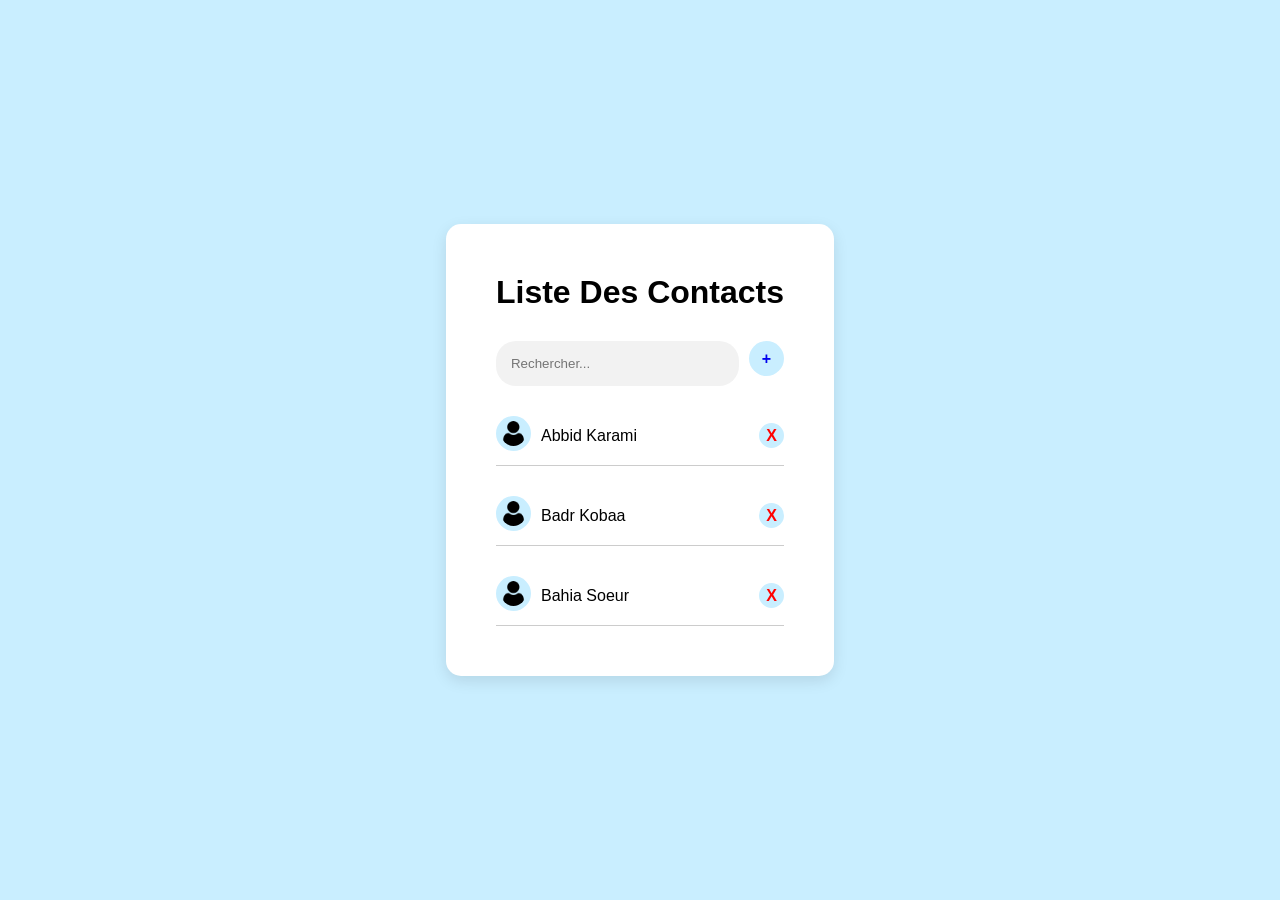
<file: Exercice11/index.html>
<!DOCTYPE html>
<html lang="fr">

<head>
    <meta charset="UTF-8">
    <meta name="viewport" content="width=device-width, initial-scale=1.0">
    <title>Contacts</title>
    <link rel="stylesheet" href="style1.css">
</head>

<body>

    <div class="container">
        <div class="card">
            <h1>Liste Des Contacts</h1>

            <div class="form">
                <input type="text" placeholder="Rechercher..." id="search" onkeyup="afficher()">
                <a class="add" href="ajouter.html">+</a>
            </div>

            <div class="items" id="infos"></div>
        </div>
    </div>
    <script src="index.js"></script>
</body>

</html>
</file>
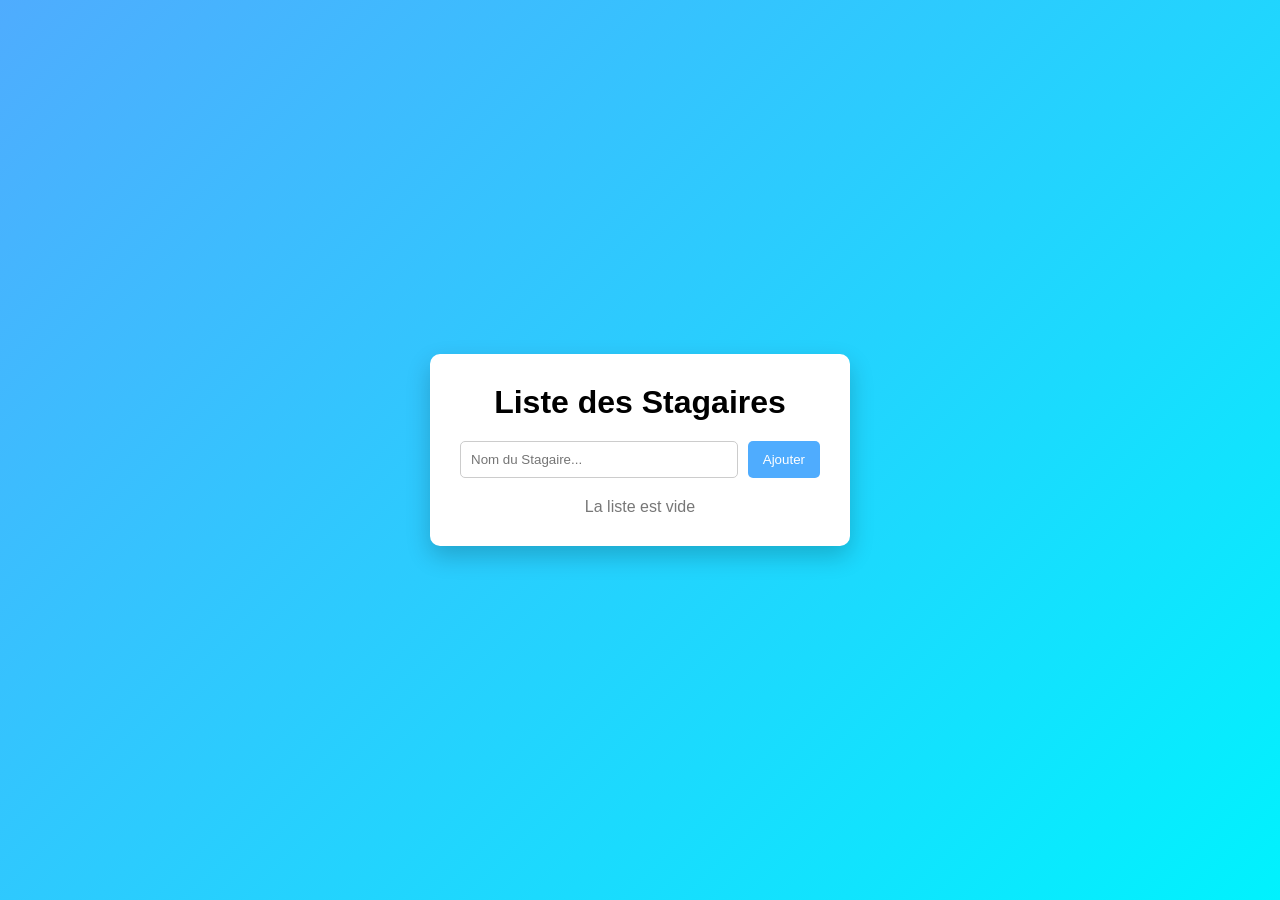
<file: EXERCICE4/index.html>
<!DOCTYPE html>
<html lang="en">

<head>
    <meta charset="UTF-8">
    <meta name="viewport" content="width=device-width, initial-scale=1.0">
    <title>Document</title>
    <link rel="stylesheet" href="style.css">
</head>

<body>
    <div class="container">
        <h1>Liste des Stagaires</h1>

        <div class="form">
            <input type="text" id="ajouterName" placeholder="Nom du Stagaire...">
            <button onclick="Ajouter()">Ajouter</button>
        </div>

        <table id="table" style="display:none">
            <thead>
                <tr>
                    <th>N</th>
                    <th>Nom stagaire</th>
                </tr>
            </thead>

            <tbody id="tableBody"></tbody>
        </table>

        <p id="empty">La liste est vide</p>
    </div>


    <script src="index.js"></script>
</body>

</html>
</file>
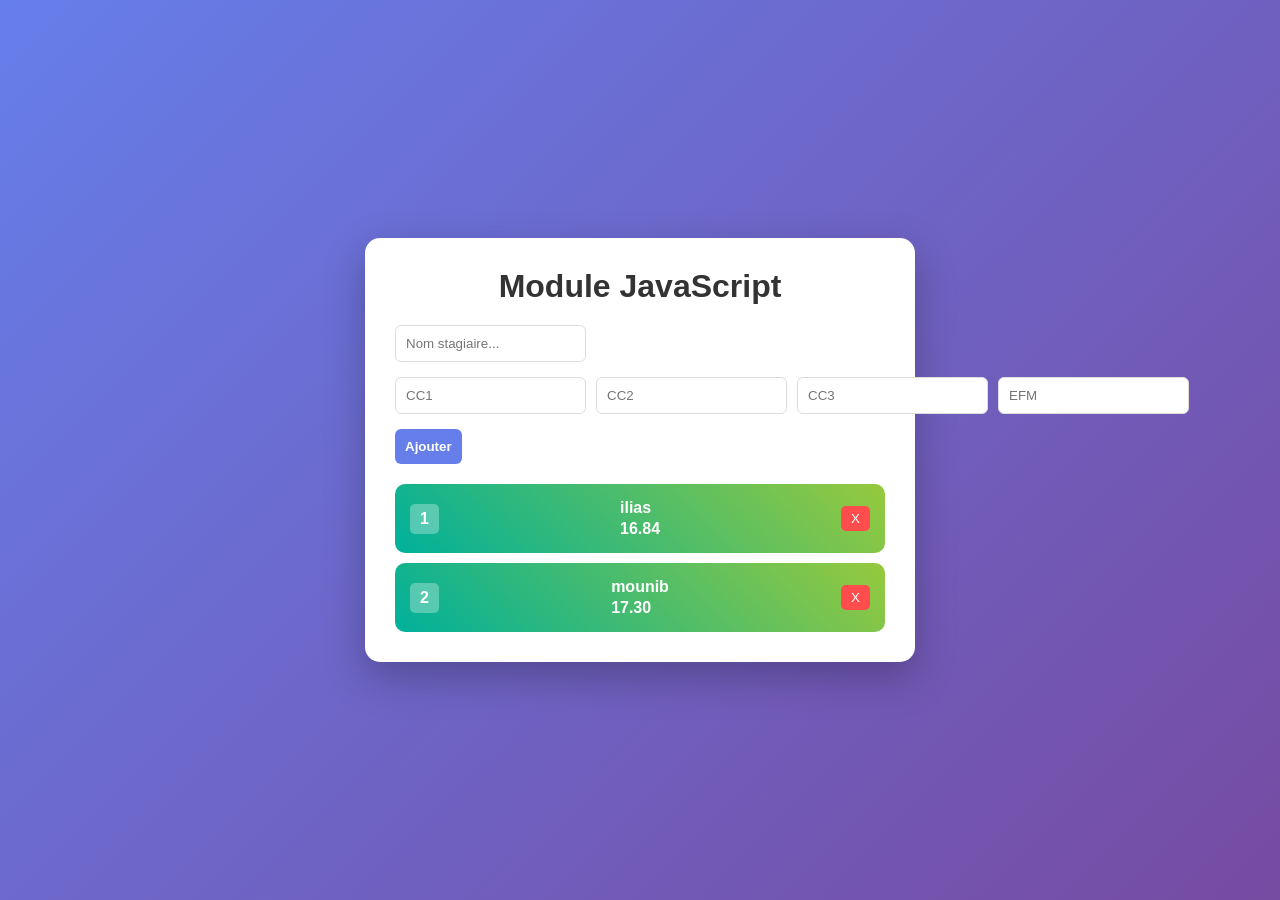
<file: exercice5/index.html>
<!DOCTYPE html>
<html lang="en">

<head>
    <meta charset="UTF-8">
    <meta name="viewport" content="width=device-width, initial-scale=1.0">
    <title>Gestion des Stagiaires</title>
    <link rel="stylesheet" href="INDEX.css">
</head>

<body>

<div class="container">

    <h1>Module JavaScript</h1>

    <div class="form">

        <div>
            <input id="namestg" type="text" placeholder="Nom stagiaire...">
        </div>

        <div class="examens">
            <input type="number" placeholder="CC1" id="cc1">
            <input type="number" placeholder="CC2" id="cc2">
            <input type="number" placeholder="CC3" id="cc3">
            <input type="number" placeholder="EFM" id="efm">
        </div>

        <div>
            <button onclick="ajouter()">Ajouter</button>
        </div>

    </div>

    <div id="cards"></div>

</div>

<script src="index.js"></script>

</body>
</html>
</file>
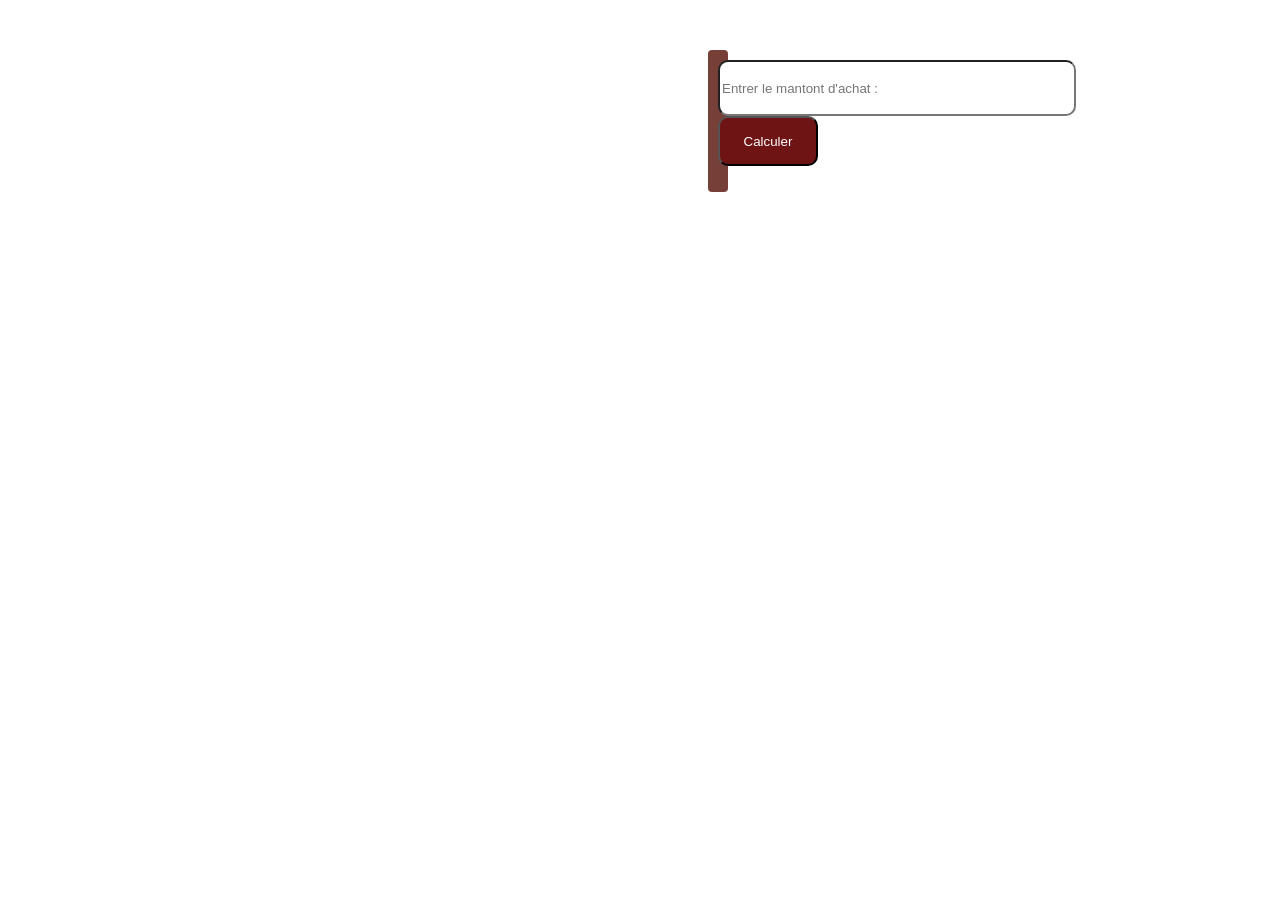
<file: EXRCICE1/index.html>
<!DOCTYPE html>
<html lang="en">

<head>
    <meta charset="UTF-8">
    <meta name="viewport" content="width=device-width, initial-scale=1.0">
    <title>Document</title>
    <link rel="stylesheet" href="index.css">
</head>

<body>

    <div class="container">
        <input type="text" name="calcule" id="nbr" placeholder="Entrer le mantont d'achat :">
       
        <button onclick="Calculer()">Calculer</button>

        <p id="resultat"></p>
    </div>



    <script src="index.js"></script>
</body>

</html>
</file>
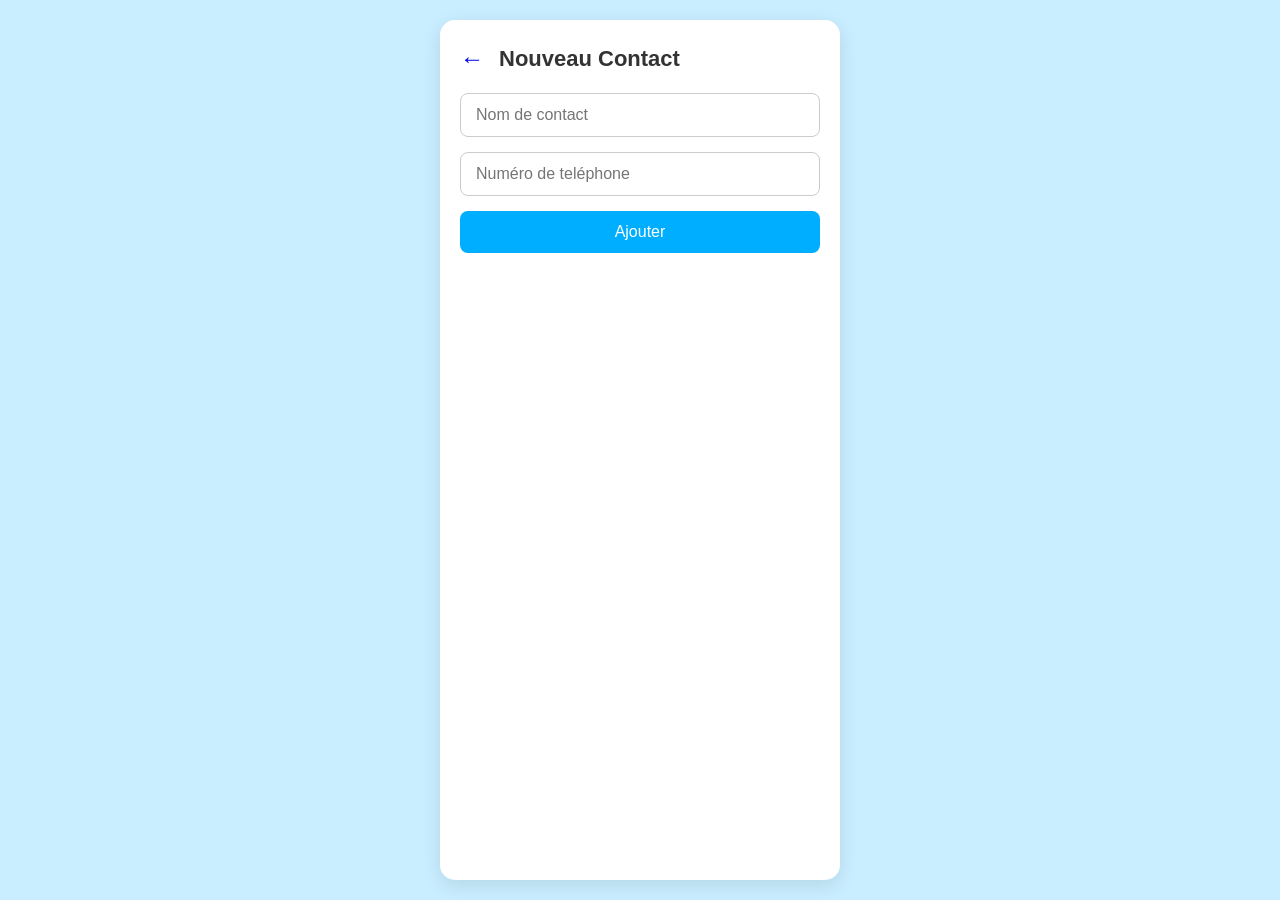
<file: Exercice11/ajouter.html>
<!DOCTYPE html>
<html lang="en">

<head>
    <meta charset="UTF-8">
    <meta name="viewport" content="width=device-width, initial-scale=1.0">
    <title>Document</title>
    <link rel="stylesheet" href="style3.css">
</head>

<body>
    <div class="container">

        <div class="header">
            <a class="back" href="index.html">←</a>
            <h1>Nouveau Contact</h1>
        </div>

        <input type="text" placeholder="Nom de contact" id="nom">
        <input type="text" placeholder="Numéro de teléphone" id="phone">
        <a href="index.html">
            <button onclick="ajouter()">Ajouter</button>
        </a>
    </div>

    <script src="index.js"></script>
</body>

</html>
</file>
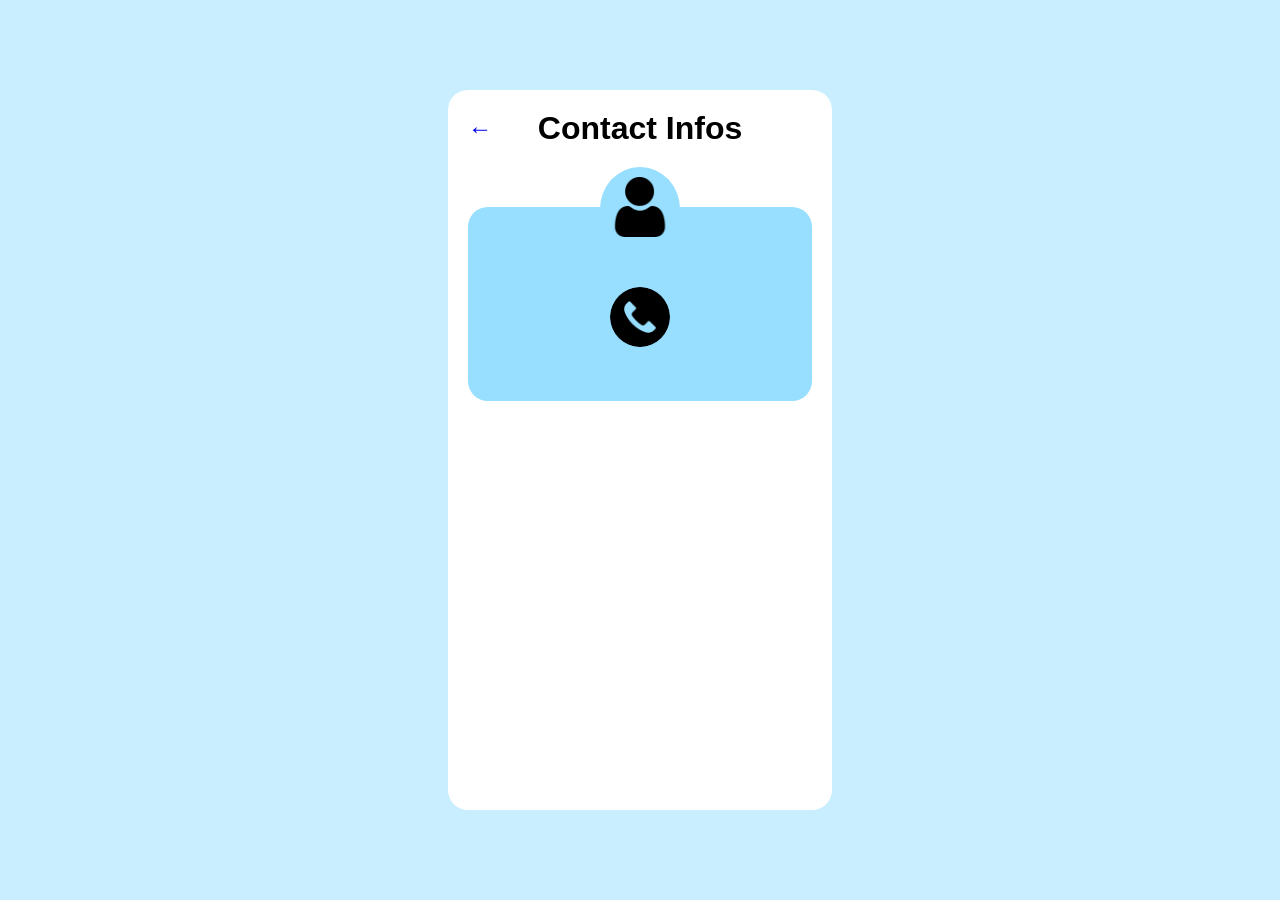
<file: Exercice11/contact.html>
<!DOCTYPE html>
<html lang="fr">
<head>
    <meta charset="UTF-8">
    <meta name="viewport" content="width=device-width, initial-scale=1.0">
    <title>Contact Infos</title>
    <link rel="stylesheet" href="style2.css">
</head>
<body>

<div class="container">

    <div class="header">
        <a class="back" href="index.html">←</a>
        <h1>Contact Infos</h1>
    </div>

    <div class="card">

        <div class="avatar">
            <img src="images/utilisateur.png">
        </div>

        <div class="info">
            <p class="name" id="nom_contact"></p>
            <p class="phone" id="num_contact"></p>
        </div>

        <div class="call">
            <img src="images/appel-telephonique.png">
        </div>

    </div>

</div>
<script src="index.js"></script>
</body>
</html>
</file>
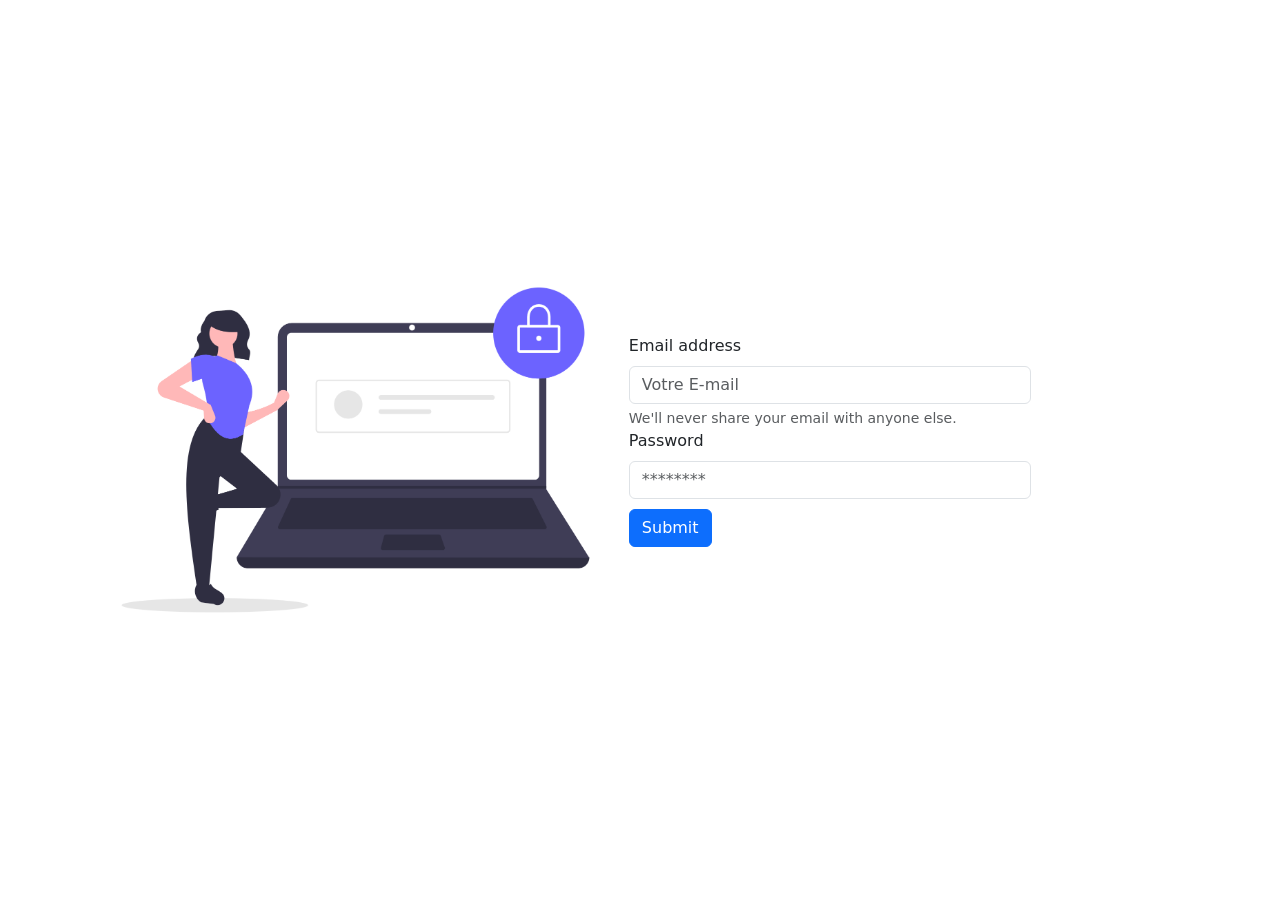
<file: EXERCICE2/index1.html>
<!DOCTYPE html>
<html lang="en">

<head>
    <meta charset="UTF-8">
    <meta name="viewport" content="width=device-width, initial-scale=1.0">
    <title>Document</title>
    <link rel="stylesheet" href="index1.css">
    <link href="https://cdn.jsdelivr.net/npm/bootstrap@5.0.2/dist/css/bootstrap.min.css" rel="stylesheet" integrity="sha384-EVSTQN3/azprG1Anm3QDgpJLIm9Nao0Yz1ztcQTwFspd3yD65VohhpuuCOmLASjC" crossorigin="anonymous">

</head>

<body>
    <div class="container d-flex align-items-center">
        <div class="left">
            <img src="img_login.png">
        </div>
        <div class="right">
            <label for="InputEmail1" class="form-label">Email address</label>
            <input type="email" class="form-control" id="InputEmail1" aria-describedby="emailHelp" placeholder="Votre E-mail">
            <div id="emailHelp" class="form-text">We'll never share your email with anyone else.</div>
          
                <label for="InputPassword1" class="form-label">Password</label>
                <input type="password" class="form-control" id="InputPassword1" placeholder="********">
            
            <button onclick="connexion()" type="submit" class="btn btn-primary">Submit</button>
            <div class="alert alert-success" role="alert" id="success">
                A simple success alert—check it out!
            </div>
            <div class="alert alert-danger" role="alert" id="error">
                A simple danger alert—check it out!
            </div>
        </div>
    </div>
    <script src="index1.js"></script>
</body>

</html>
</file>
<file: Exercice11/style1.css>
* {
    margin: 0;
    padding: 0;
    box-sizing: border-box;
}

body {
    font-family: Verdana, Geneva, Tahoma, sans-serif;
    background-color: #C9EEFF;

    display: flex;
    justify-content: center;
    align-items: center;
    height: 100vh;
}

.card {
    background-color: white;
    padding: 50px;
    border-radius: 15px;
    width: 100%;
    box-shadow: 0 5px 15px rgba(0,0,0,0.1);
}

h1 {
    text-align: center;
    margin-bottom: 30px;
}

.form {
    display: flex;
    gap: 10px;
    margin-bottom: 30px;
}

input {
    flex: 1;
    padding: 15px;
    border: none;
    border-radius: 20px;
    background-color: #f2f2f2;
}

.add {
    background-color: #C9EEFF;
    width: 35px;
    height: 35px;
    border-radius: 50%;
    display: flex;
    justify-content: center;
    align-items: center;
    cursor: pointer;
    font-weight: bold;
    text-decoration: none;
}

.items {
    display: flex;
    flex-direction: column;
    gap: 30px;
}

.contact {
    display: flex;
    justify-content: space-between;
    align-items: center;
    padding-bottom: 10px;
    border-bottom: 1px solid #ccc;
}

.left {
    display: flex;
    align-items: center;
    gap: 10px;
}

img {
    width: 35px;
    height: 35px;
    border-radius: 50%;
}

.supp {
    background-color: #C9EEFF;
    color: red;
    width: 25px;
    height: 25px;
    border-radius: 50%;
    display: flex;
    justify-content: center;
    align-items: center;
    cursor: pointer;
    font-weight: bold;
}

.left img{
    background-color: #C9EEFF;
    padding: 5px;
    cursor: pointer;
}
</file>
<file: EXERCICE4/style.css>
*{
    margin:0;
    padding:0;
    box-sizing:border-box;
    font-family: Arial, Helvetica, sans-serif;
}

body{
    background: linear-gradient(135deg,#4facfe,#00f2fe);
    min-height:100vh;
    display:flex;
    justify-content:center;
    align-items:center;
}

.container{
    background:white;
    padding:30px;
    width:420px;
    border-radius:10px;
    box-shadow:0 10px 25px rgba(0,0,0,0.2);
}

h1{
    text-align:center;
    margin-bottom:20px;
}

.form{
    display:flex;
    gap:10px;
    margin-bottom:20px;
}

.form input{
    flex:1;
    padding:10px;
    border:1px solid #ccc;
    border-radius:5px;
    outline:none;
}

.form input:focus{
    border-color:#4facfe;
}

.form button{
    background:#4facfe;
    color:white;
    border:none;
    padding:10px 15px;
    border-radius:5px;
    cursor:pointer;
    transition:0.3s;
}

.form button:hover{
    background:#2f8df5;
}

table{
    width:100%;
    border-collapse:collapse;
}

thead{
    background:#4facfe;
    color:white;
}

th,td{
    padding:10px;
    text-align:left;
}

tbody tr{
    border-bottom:1px solid #eee;
}

tbody tr:hover{
    background:#f5f7ff;
}

.space{
    display:flex;
    justify-content:space-between;
    align-items:center;
}

button{
    background:#ff4d4d;
    color:white;
    border:none;
    padding:5px 10px;
    border-radius:4px;
    cursor:pointer;
}

button:hover{
    background:#e63939;
}

#empty{
    text-align:center;
    color:#777;
    margin-top:10px;
}
</file>
<file: exercice5/INDEX.css>
*{
margin:0;
padding:0;
box-sizing:border-box;
font-family:Arial, Helvetica, sans-serif;
}

body{
background:linear-gradient(135deg,#667eea,#764ba2);
min-height:100vh;
display:flex;
justify-content:center;
align-items:center;
}

.container{
background:white;
padding:30px;
width:550px;
border-radius:15px;
box-shadow:0 15px 40px rgba(0,0,0,0.25);
}

h1{
text-align:center;
margin-bottom:20px;
color:#333;
}

.form{
display:flex;
flex-direction:column;
gap:15px;
margin-bottom:20px;
}

.form input{
padding:10px;
border:1px solid #ddd;
border-radius:6px;
outline:none;
}

.form input:focus{
border-color:#667eea;
}

.examens{
display:flex;
gap:10px;
width: auto;
}

.form button{
background:#667eea;
color:white;
border:none;
padding:10px;
border-radius:6px;
cursor:pointer;
font-weight:bold;
transition:0.3s;
}

.form button:hover{
background:#4b5ed7;
}

#cards{
display:flex;
flex-direction:column;
gap:10px;
}

.card{
display:flex;
align-items:center;
justify-content:space-between;
padding:15px;
border-radius:10px;
color:white;
font-weight:bold;
transition:0.3s;
}

.card:hover{
transform:scale(1.03);
}

.num{
background:rgba(255,255,255,0.3);
padding:6px 10px;
border-radius:5px;
}

.stagaire{
display:flex;
flex-direction:column;
gap:3px;
}

.card button{
background:#ff4d4d;
border:none;
padding:5px 10px;
border-radius:5px;
color:white;
cursor:pointer;
}

.card button:hover{
background:#d93636;
}

.vert{
background:linear-gradient(45deg,#00b09b,#96c93d);
}

.red{
background:linear-gradient(45deg,#ff416c,#ff4b2b);
}
</file>
<file: EXRCICE1/index.css>
div input{
    border-radius: 10px;
    width: 350px;
    height: 50px;
}
button{
    background-color: #6e1414;
    border-radius: 10px;
    color: white;
    height: 50px;
    width: 100px;
}


.container{
    display: block;
    background-color: #764038;
    border-radius: 4px;
    padding: 10px;
    margin: 50px 700px;  
    align-content: center;
    align-items: center;
}
div input{
    border-radius: 10px;
    width: 350px;
    height: 50px;
}
button{
    background-color: #6e1414;
    border-radius: 10px;
    color: white;
    height: 50px;
    width: 100px;
}
</file>
<file: Exercice11/style3.css>
* {
    margin: 0;
    padding: 0;
    box-sizing: border-box;
    font-family: 'Segoe UI', Tahoma, Geneva, Verdana, sans-serif;
}

body {
    background-color: #C9EEFF;
    display: flex;
    justify-content: center;
    height: 100vh;
    padding: 20px;
}

.container {
    background-color: #ffffff;
    width: 100%;
    max-width: 400px;
    border-radius: 15px;
    box-shadow: 0 5px 20px rgba(0,0,0,0.1);
    padding: 25px 20px;
}

.header {
    display: flex;
    align-items: center;
    margin-bottom: 20px;
}

.header .back {
    font-size: 24px;
    text-decoration: none;
    margin-right: 15px;
    cursor: pointer;
    transition: color 0.2s;
}

.header h1 {
    font-size: 22px;
    color: #333;
}

input[type="text"] {
    width: 100%;
    padding: 12px 15px;
    margin-bottom: 15px;
    border-radius: 8px;
    border: 1px solid #ccc;
    font-size: 16px;
}

button {
    width: 100%;
    padding: 12px;
    background-color: #00aeff;
    color: white;
    font-size: 16px;
    border: none;
    border-radius: 8px;
    cursor: pointer;

.header {
    display: flex;
    align-items: center;
    justify-content: center;
    position: relative;
}

.back {
    position: absolute;
    left: 0;
    font-size: 20px;
    cursor: pointer;
}
</file>
<file: Exercice11/style2.css>
* {
    margin: 0;
    padding: 0;
    box-sizing: border-box;
}

body {
    background-color: #C9EEFF;
    font-family: Verdana, Geneva, Tahoma, sans-serif;

    display: flex;
    justify-content: center;
    align-items: center;
    height: 100vh;
}

.container {
    background-color: white;
    width: 30%;
    max-width: 600px;
    height: 80vh;
    border-radius: 20px;
    padding: 20px;
}

.header {
    display: flex;
    align-items: center;
    justify-content: center;
    position: relative;
}

.back {
    position: absolute;
    left: 0;
    font-size: 20px;
    cursor: pointer;
}

.card {
    background-color: #97DEFF;
    margin-top: 60px;
    border-radius: 20px;
    padding: 40px 20px;
    text-align: center;
    position: relative;
}

.avatar {
    position: absolute;
    top: -40px;
    left: 50%;
    transform: translateX(-50%);
    padding: 10px;
    border-radius: 50%;
    background-color: #97DEFF;
}

.avatar img {
    width: 60px;
    height: 60px;
}

.name {
    margin-top: 30px;
    font-size: 20px;
}

.phone {
    margin-top: 10px;
}

.call {
    margin-top: 20px;
}

.call img {
    width: 80px;
    height: 80px;
    padding: 10px;
    border-radius: 50%;
}

.header a{
    font-size: 24px;
    text-decoration: none;
    margin-right: 15px;
    cursor: pointer;
}
</file>
<file: EXERCICE2/index1.css>
*{
    margin: 0px; padding: 0px;
    box-sizing: border-box;
}
.container{
    height: 100vh !important;
}
.left{
    width: 49%;
}
.left img{
    width: 100%;
}
.right{
    width: 36%;
}
.right button{
    margin-bottom: 20px;
    margin-top: 10px;
}

#success, #error{
    display: none;
}
</file>
